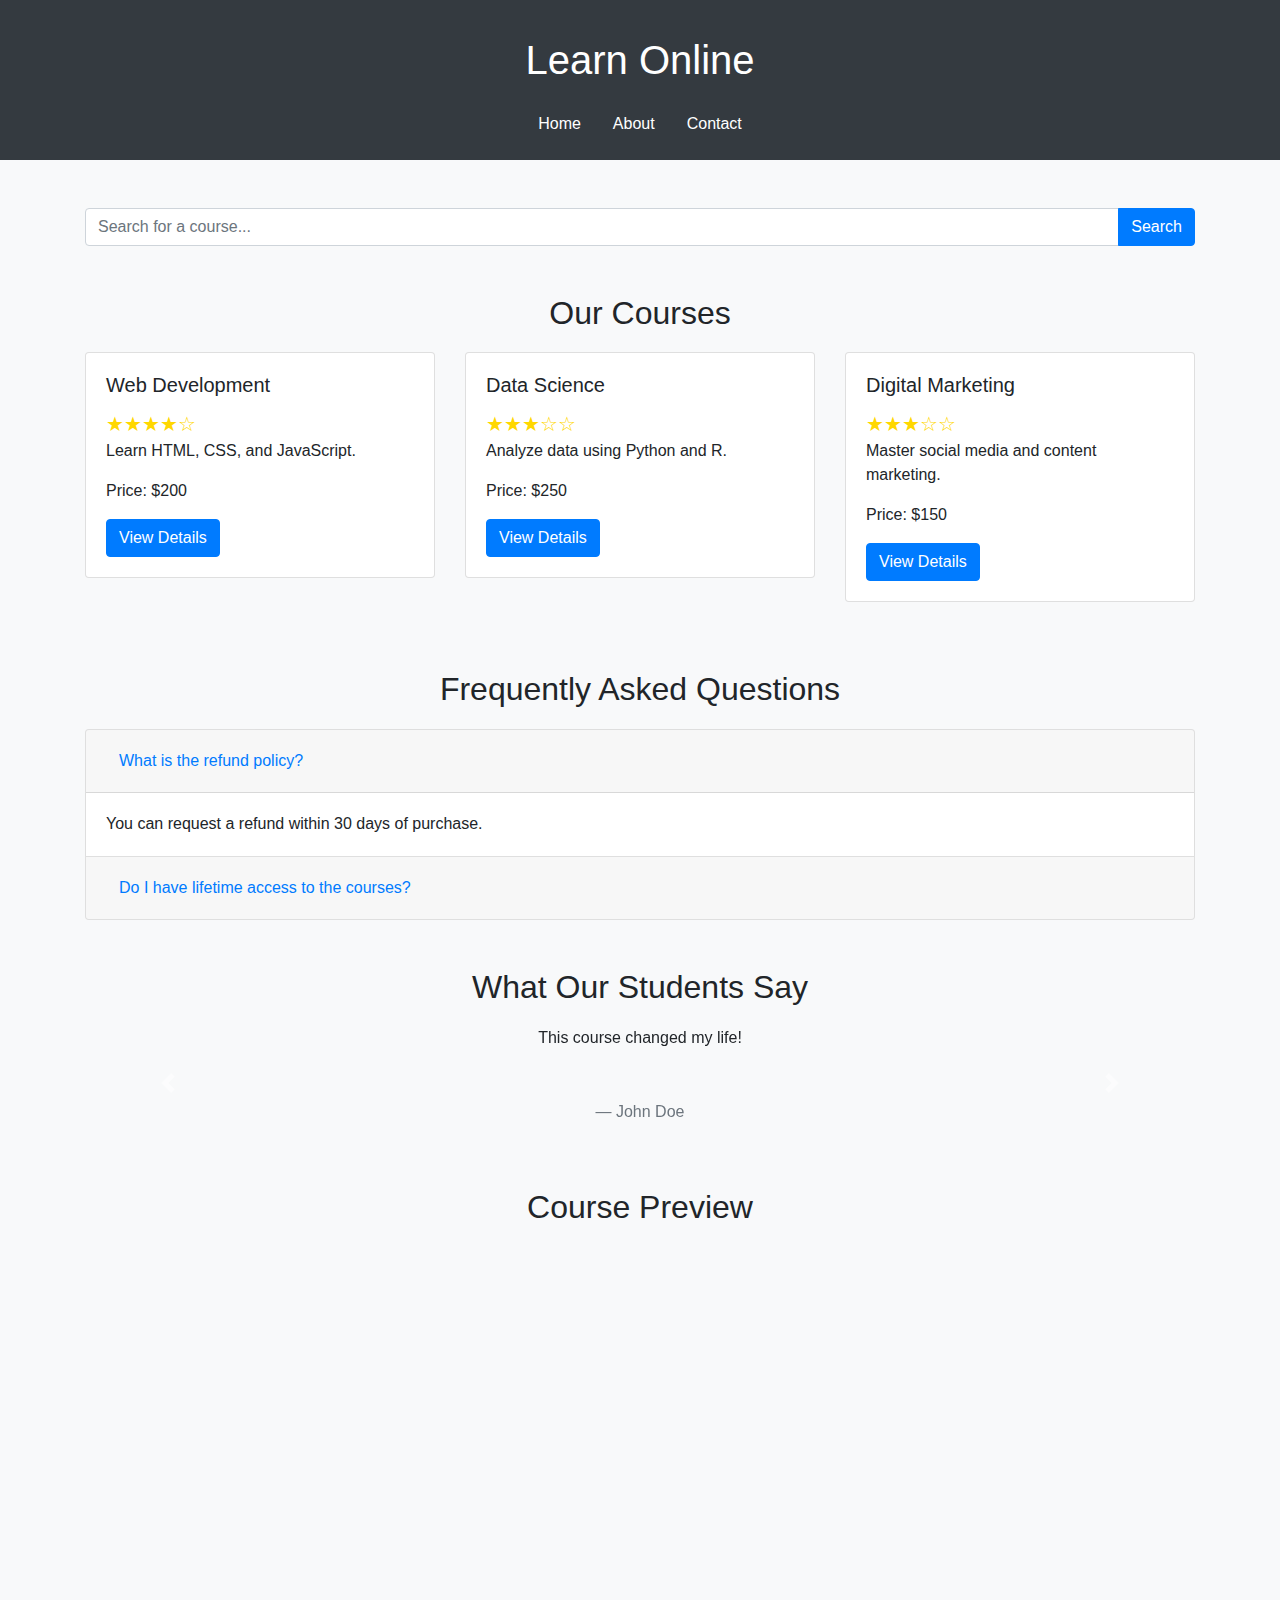
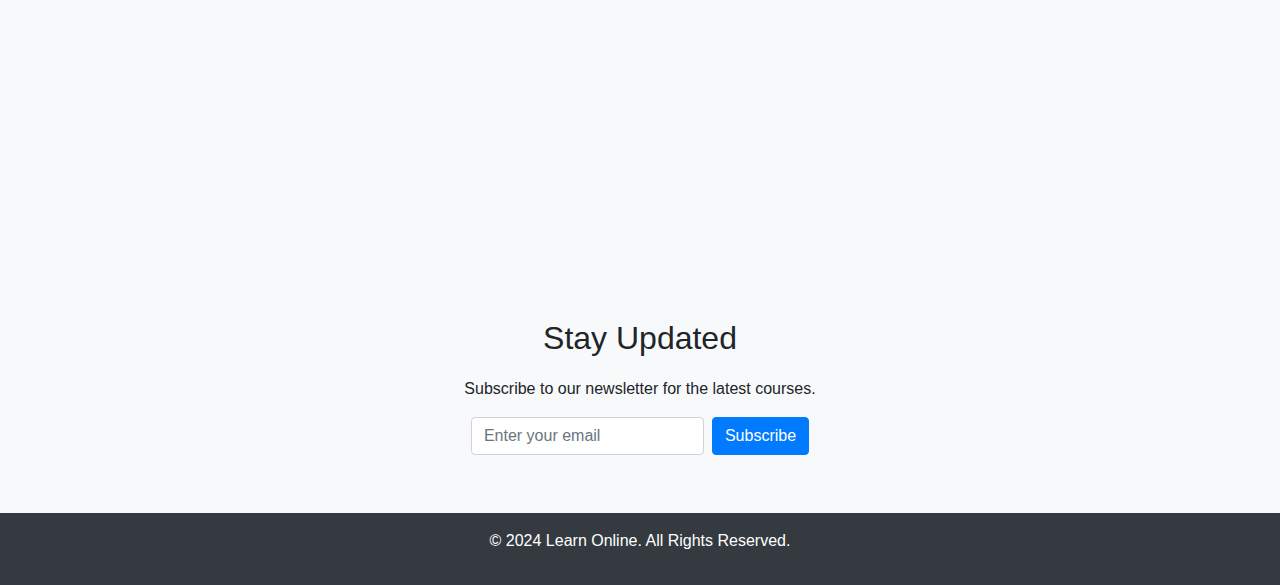
<file: index.html>
<!DOCTYPE html>
<html lang="en">
<head>
    <meta charset="UTF-8">
    <meta name="viewport" content="width=device-width, initial-scale=1.0">
    <title>Learn Online</title>
    <link href="https://stackpath.bootstrapcdn.com/bootstrap/4.5.2/css/bootstrap.min.css" rel="stylesheet">
    <link rel="stylesheet" href="styles.css">
</head>
<body>
    <header class="bg-dark text-white p-3 text-center">
        <h1>Learn Online</h1>
        <nav>
            <ul class="nav justify-content-center">
                <li class="nav-item"><a class="nav-link text-white" href="index.html">Home</a></li>
                <li class="nav-item"><a class="nav-link text-white" href="about.html">About</a></li>
                <li class="nav-item"><a class="nav-link text-white" href="contact.html">Contact</a></li>
            </ul>
        </nav>
    </header>

    <section id="course-search" class="container mt-5">
        <div class="input-group mb-3">
            <input type="text" id="searchInput" class="form-control" placeholder="Search for a course...">
            <div class="input-group-append">
                <button class="btn btn-primary" type="button" onclick="filterCourses()">Search</button>
            </div>
        </div>
    </section>

    <section id="courses" class="container mt-5">
        <h2 class="text-center">Our Courses</h2>
        <div class="row">
            <div class="col-md-4">
                <div class="card">
                    <div class="card-body">
                        <h5 class="card-title">Web Development</h5>
                        <div class="rating">
                            <span>&#9733;</span><span>&#9733;</span><span>&#9733;</span><span>&#9733;</span><span>&#9734;</span>
                        </div>
                        <p class="card-text">Learn HTML, CSS, and JavaScript.</p>
                        <p class="card-text">Price: <span class="course-price">$200</span></p>
                        <a href="#" class="btn btn-primary" onclick="showCourseDetails('Web Development', 'Learn HTML, CSS, and JavaScript.', '$200')">View Details</a>
                    </div>
                </div>
            </div>
            <div class="col-md-4">
                <div class="card">
                    <div class="card-body">
                        <h5 class="card-title">Data Science</h5>
                        <div class="rating">
                            <span>&#9733;</span><span>&#9733;</span><span>&#9733;</span><span>&#9734;</span><span>&#9734;</span>
                        </div>
                        <p class="card-text">Analyze data using Python and R.</p>
                        <p class="card-text">Price: <span class="course-price">$250</span></p>
                        <a href="#" class="btn btn-primary" onclick="showCourseDetails('Data Science', 'Analyze data using Python and R.', '$250')">View Details</a>
                    </div>
                </div>
            </div>
            <div class="col-md-4">
                <div class="card">
                    <div class="card-body">
                        <h5 class="card-title">Digital Marketing</h5>
                        <div class="rating">
                            <span>&#9733;</span><span>&#9733;</span><span>&#9733;</span><span>&#9734;</span><span>&#9734;</span>
                        </div>
                        <p class="card-text">Master social media and content marketing.</p>
                        <p class="card-text">Price: <span class="course-price">$150</span></p>
                        <a href="#" class="btn btn-primary" onclick="showCourseDetails('Digital Marketing', 'Master social media and content marketing.', '$150')">View Details</a>
                    </div>
                </div>
            </div>
        </div>
    </section>

    <section id="faq" class="container mt-5">
        <h2 class="text-center">Frequently Asked Questions</h2>
        <div class="accordion" id="faqAccordion">
            <div class="card">
                <div class="card-header" id="faqHeadingOne">
                    <h5 class="mb-0">
                        <button class="btn btn-link" type="button" data-toggle="collapse" data-target="#faqCollapseOne" aria-expanded="true" aria-controls="faqCollapseOne">
                            What is the refund policy?
                        </button>
                    </h5>
                </div>

                <div id="faqCollapseOne" class="collapse show" aria-labelledby="faqHeadingOne" data-parent="#faqAccordion">
                    <div class="card-body">
                        You can request a refund within 30 days of purchase.
                    </div>
                </div>
            </div>
            <div class="card">
                <div class="card-header" id="faqHeadingTwo">
                    <h5 class="mb-0">
                        <button class="btn btn-link collapsed" type="button" data-toggle="collapse" data-target="#faqCollapseTwo" aria-expanded="false" aria-controls="faqCollapseTwo">
                            Do I have lifetime access to the courses?
                        </button>
                    </h5>
                </div>
                <div id="faqCollapseTwo" class="collapse" aria-labelledby="faqHeadingTwo" data-parent="#faqAccordion">
                    <div class="card-body">
                        Yes, once you purchase a course, you have lifetime access.
                    </div>
                </div>
            </div>
        </div>
    </section>

    <section id="testimonials" class="container mt-5">
        <h2 class="text-center">What Our Students Say</h2>
        <div class="carousel slide" id="testimonialCarousel" data-ride="carousel">
            <div class="carousel-inner">
                <div class="carousel-item active">
                    <blockquote class="blockquote text-center">
                        <p class="mb-0">This course changed my life!</p>
                        <footer class="blockquote-footer">John Doe</footer>
                    </blockquote>
                </div>
                <div class="carousel-item">
                    <blockquote class="blockquote text-center">
                        <p class="mb-0">Excellent content and great instructors.</p>
                        <footer class="blockquote-footer">Jane Smith</footer>
                    </blockquote>
                </div>
            </div>
            <a class="carousel-control-prev" href="#testimonialCarousel" role="button" data-slide="prev">
                <span class="carousel-control-prev-icon" aria-hidden="true"></span>
                <span class="sr-only">Previous</span>
            </a>
            <a class="carousel-control-next" href="#testimonialCarousel" role="button" data-slide="next">
                <span class="carousel-control-next-icon" aria-hidden="true"></span>
                <span class="sr-only">Next</span>
            </a>
        </div>
    </section>

    <section id="course-video" class="container mt-5">
        <h2 class="text-center">Course Preview</h2>
        <div class="embed-responsive embed-responsive-16by9">
            <iframe class="embed-responsive-item" src="https://www.youtube.com/embed/YOUR_VIDEO_ID" allowfullscreen></iframe>
        </div>
    </section>

    <section id="newsletter" class="container mt-5">
        <h2 class="text-center">Stay Updated</h2>
        <p class="text-center">Subscribe to our newsletter for the latest courses.</p>
        <form class="form-inline justify-content-center">
            <input type="email" class="form-control mb-2 mr-sm-2" id="newsletterEmail" placeholder="Enter your email">
            <button type="submit" class="btn btn-primary mb-2">Subscribe</button>
        </form>
    </section>

    <footer class="bg-dark text-white text-center p-3">
        <p>&copy; 2024 Learn Online. All Rights Reserved.</p>
    </footer>

    <!-- Modal -->
    <div class="modal fade" id="courseModal" tabindex="-1" role="dialog" aria-labelledby="courseModalLabel" aria-hidden="true">
        <div class="modal-dialog" role="document">
            <div class="modal-content">
                <div class="modal-header">
                    <h5 class="modal-title" id="courseModalLabel">Course Details</h5>
                    <button type="button" class="close" data-dismiss="modal" aria-label="Close">
                        <span aria-hidden="true">&times;</span>
                    </button>
                </div>
                <div class="modal-body">
                    <p id="modalCourseDescription"></p>
                    <p>Price: <span id="modalCoursePrice"></span></p>
                </div>
                <div class="modal-footer">
                    <button type="button" class="btn btn-secondary" data-dismiss="modal">Close</button>
                    <button type="button" class="btn btn-primary">Enroll Now</button>
                </div>
            </div>
        </div>
    </div>

    <script src="https://code.jquery.com/jquery-3.5.1.slim.min.js"></script>
    <script src="https://cdn.jsdelivr.net/npm/@popperjs/core@2.9.3/dist/umd/popper.min.js"></script>
    <script src="https://stackpath.bootstrapcdn.com/bootstrap/4.5.2/js/bootstrap.min.js"></script>
    <script src="script.js"></script>
</body>
</html>
</file>
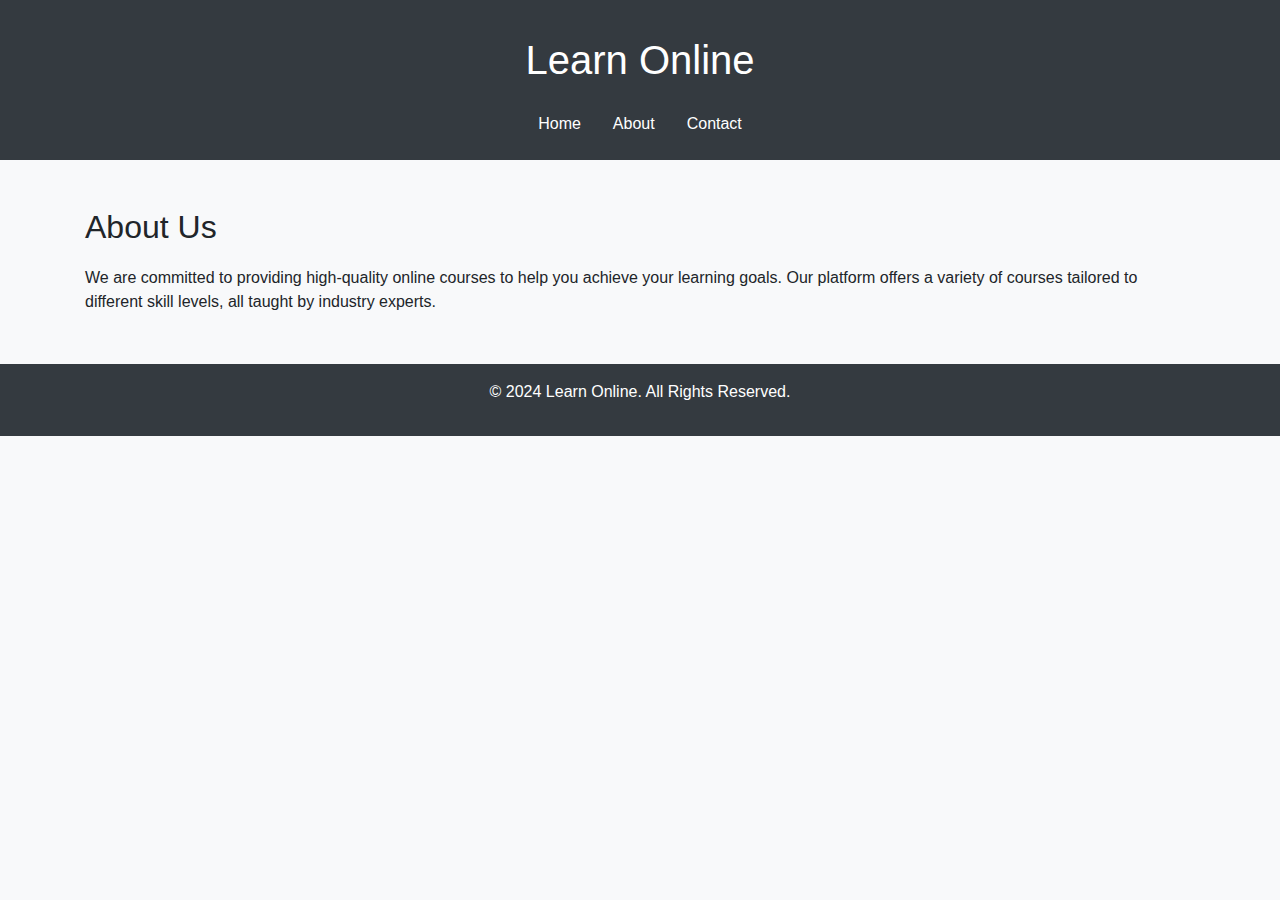
<file: about.html>
<!DOCTYPE html>
<html lang="en">
<head>
    <meta charset="UTF-8">
    <meta name="viewport" content="width=device-width, initial-scale=1.0">
    <title>About Us</title>
    <link href="https://stackpath.bootstrapcdn.com/bootstrap/4.5.2/css/bootstrap.min.css" rel="stylesheet">
    <link rel="stylesheet" href="styles.css">
</head>
<body>
    <header class="bg-dark text-white p-3 text-center">
        <h1>Learn Online</h1>
        <nav>
            <ul class="nav justify-content-center">
                <li class="nav-item"><a class="nav-link text-white" href="index.html">Home</a></li>
                <li class="nav-item"><a class="nav-link text-white" href="about.html">About</a></li>
                <li class="nav-item"><a class="nav-link text-white" href="contact.html">Contact</a></li>
            </ul>
        </nav>
    </header>

    <section class="container mt-5">
        <h2>About Us</h2>
        <p>We are committed to providing high-quality online courses to help you achieve your learning goals. Our platform offers a variety of courses tailored to different skill levels, all taught by industry experts.</p>
    </section>

    <footer class="bg-dark text-white text-center p-3">
        <p>&copy; 2024 Learn Online. All Rights Reserved.</p>
    </footer>
</body>
</html>
</file>
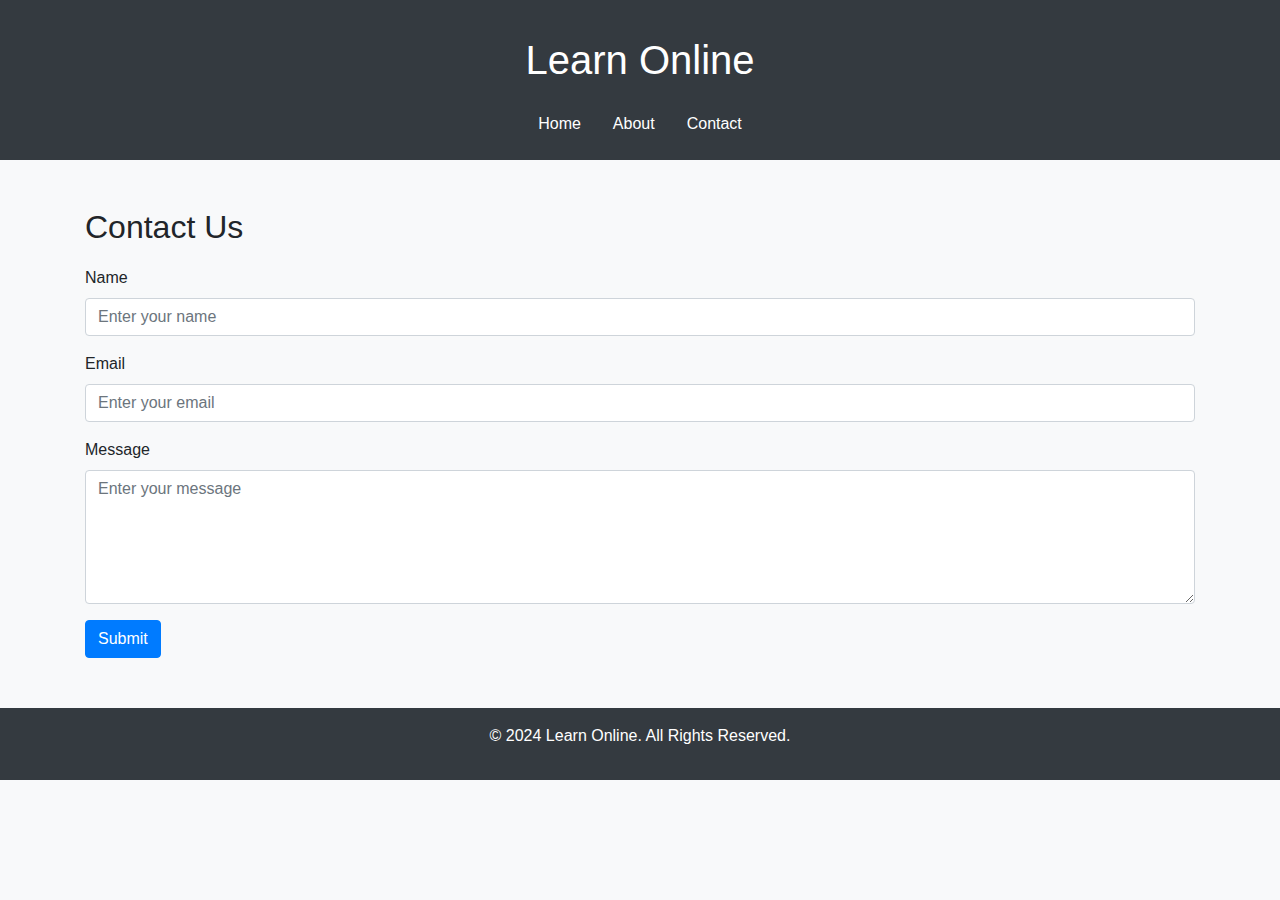
<file: contact.html>
<!DOCTYPE html>
<html lang="en">
<head>
    <meta charset="UTF-8">
    <meta name="viewport" content="width=device-width, initial-scale=1.0">
    <title>Contact Us</title>
    <link href="https://stackpath.bootstrapcdn.com/bootstrap/4.5.2/css/bootstrap.min.css" rel="stylesheet">
    <link rel="stylesheet" href="styles.css">
</head>
<body>
    <header class="bg-dark text-white p-3 text-center">
        <h1>Learn Online</h1>
        <nav>
            <ul class="nav justify-content-center">
                <li class="nav-item"><a class="nav-link text-white" href="index.html">Home</a></li>
                <li class="nav-item"><a class="nav-link text-white" href="about.html">About</a></li>
                <li class="nav-item"><a class="nav-link text-white" href="contact.html">Contact</a></li>
            </ul>
        </nav>
    </header>

    <section class="container mt-5">
        <h2>Contact Us</h2>
        <form id="contactForm">
            <div class="form-group">
                <label for="name">Name</label>
                <input type="text" class="form-control" id="name" placeholder="Enter your name">
            </div>
            <div class="form-group">
                <label for="email">Email</label>
                <input type="email" class="form-control" id="email" placeholder="Enter your email">
            </div>
            <div class="form-group">
                <label for="message">Message</label>
                <textarea class="form-control" id="message" rows="5" placeholder="Enter your message"></textarea>
            </div>
            <button type="submit" class="btn btn-primary">Submit</button>
        </form>
    </section>

    <footer class="bg-dark text-white text-center p-3">
        <p>&copy; 2024 Learn Online. All Rights Reserved.</p>
    </footer>

    <script src="https://code.jquery.com/jquery-3.5.1.slim.min.js"></script>
    <script src="https://cdn.jsdelivr.net/npm/@popperjs/core@2.9.3/dist/umd/popper.min.js"></script>
    <script src="https://stackpath.bootstrapcdn.com/bootstrap/4.5.2/js/bootstrap.min.js"></script>
    <script src="script.js"></script>
</body>
</html>
</file>
<file: styles.css>
body {
    font-family: Arial, sans-serif;
    margin: 0;
    padding: 0;
    background-color: #f8f9fa;
}

h1, h2 {
    margin: 20px 0;
}

p {
    font-size: 16px;
    line-height: 1.5;
}

.rating {
    color: gold;
    font-size: 20px;
}

#courses .card {
    margin-bottom: 20px;
}

footer {
    margin-top: 50px;
}

.modal .modal-title {
    font-weight: bold;
}
</file>
